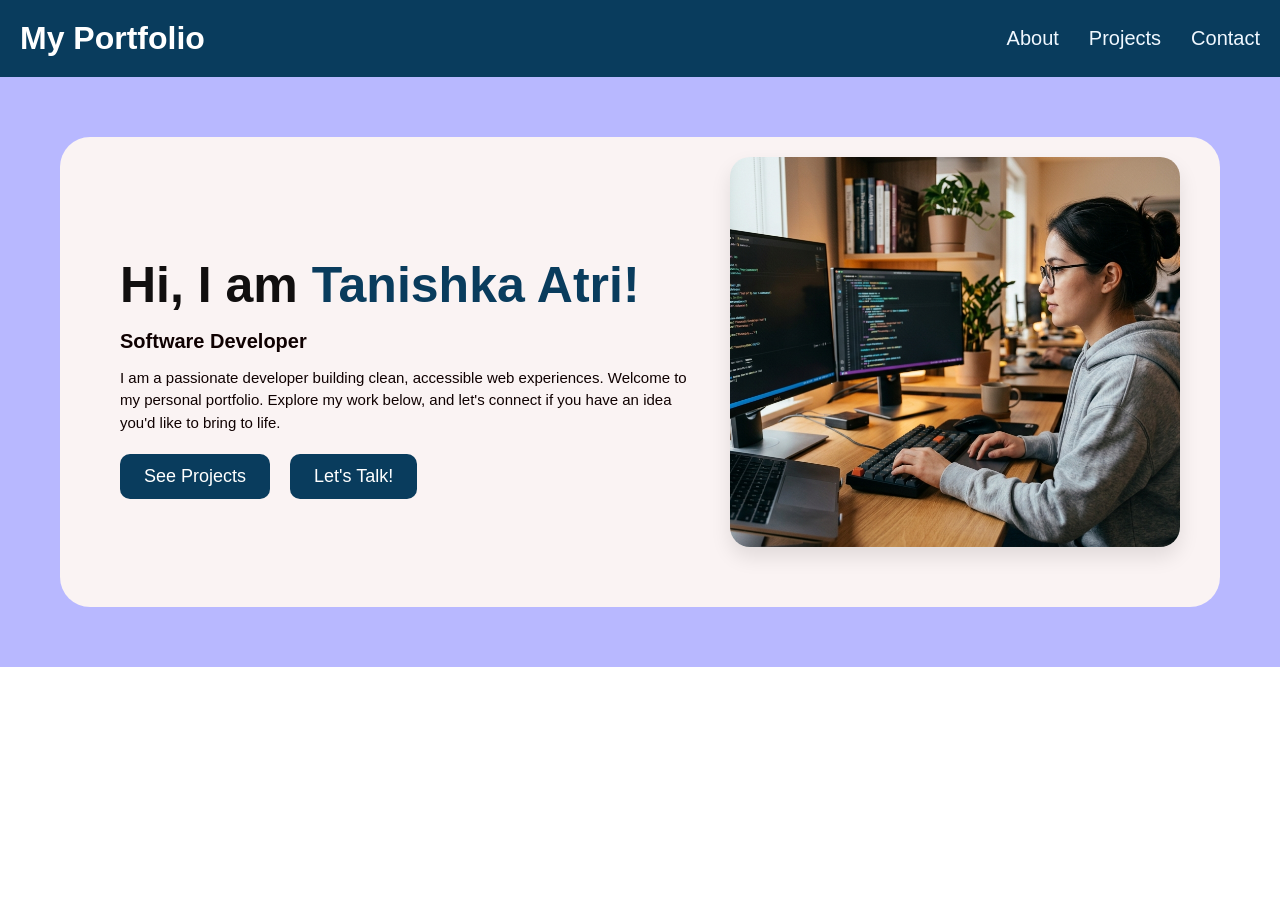
<file: index.html>
<!DOCTYPE html>
<html lang="en">

<head>
    <meta charset="UTF-8">
    <meta name="viewport" content="width=device-width, initial-scale=1.0">
    <title>Tanishka Atri | Software Developer Portfolio</title>
    <!-- SEO Meta Description added below -->
    <meta name="description" content="Professional portfolio of Tanishka Atri, a software developer building clean, accessible web experiences.">
    
    <!-- All links moved inside head safely -->
    <link rel="stylesheet" href="style.css">
    <link rel="preconnect" href="https://fonts.googleapis.com">
    <link rel="preconnect" href="https://fonts.gstatic.com" crossorigin>
    <link href="https://fonts.googleapis.com/css2?family=Inter:wght@400;600;700&display=swap" rel="stylesheet">
</head>

<body>
    <header role="banner">
        <div class="head">
            <h1 id="main-h">My Portfolio</h1>
            <nav aria-label="Main Navigation">
                <a href="#about">About</a>
                <a href="project.html">Projects</a>
                <a href="contact.html">Contact</a>
            </nav>
        </div>
    </header>

    <main id="main-content">
        <!-- outer box -->
        <section id="about" aria-labelledby="about-heading">
            <!-- inner box -->
            <div class="about-container">
                <!-- left side text -->
                <div class="about-text">
                    <!-- Added id to match aria-labelledby above -->
                    <h2 id="about-heading">Hi, I am <span class="highlight">Tanishka Atri!</span></h2>
                    
                    <h3>Software developer</h3> 
                    <p>
                        I am a passionate developer building clean, accessible web experiences. Welcome to my personal portfolio. Explore my work below, and let's connect if you have an idea you'd like to bring to life.
                    </p>
                    
                    <!-- Fixed class spelling to group to match your CSS -->
                    <div class="btn-group">
                        <a href="project.html" class="btn">See Projects</a>
                        <a href="contact.html" class="btn" >Let's Talk!</a>
                    </div>
                </div>

                <!-- right side image (Descriptive alt text) -->
                <img class="img1" src="image_ff5de841.png" alt="Headshot of Tanishka Atri smiling">
            </div>
        </section>
    </main>

    <!-- Page body closes strictly at the very bottom -->
</body>
</html>
</file>
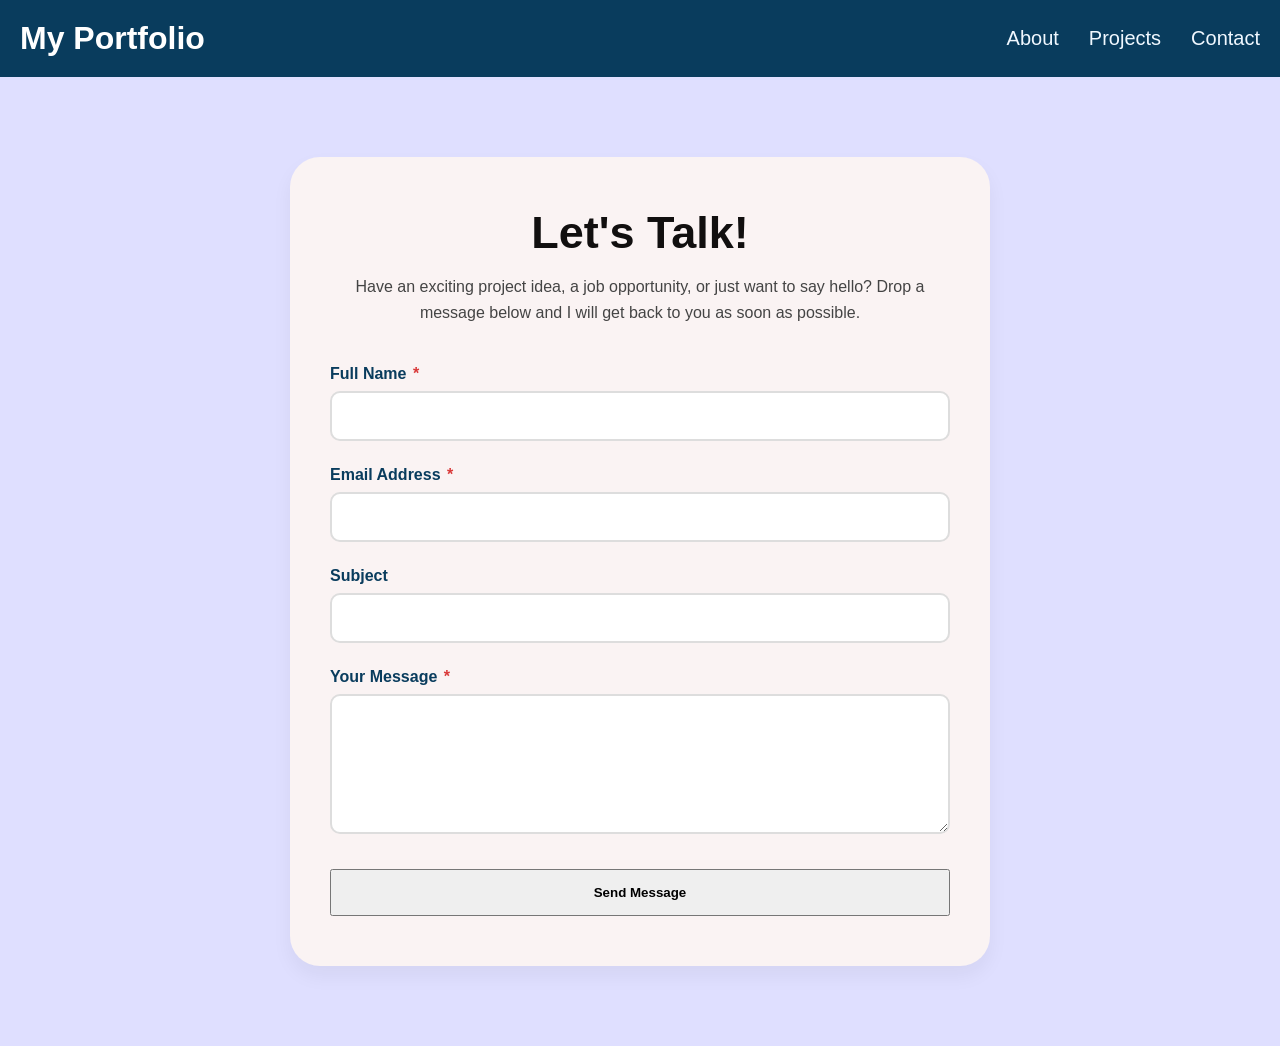
<file: contact.html>
<!DOCTYPE html>
<html lang="en">
<head>
    <meta charset="UTF-8">
    <meta name="viewport" content="width=device-width, initial-scale=1.0">
    <title>Contact | Tanishka Atri Portfolio</title>
    <meta name="description" content="Get in touch with Tanishka Atri for software development opportunities, project collaborations, or inquiries.">
    <link rel="stylesheet" href="contact.css">
</head>
<body>

    <!-- Header remains consistent across your website -->
    <header role="banner">
        <div class="head">
            <h1 id="main-h">My Portfolio</h1>
            <nav aria-label="Main Navigation">
                <a href="index.html">About</a>
                <a href="project.html">Projects</a>
                <a href="contact.html" aria-current="page">Contact</a>
            </nav>
        </div>
    </header>

    <!-- Main Content wrapper for SEO and Accessibility -->
    <main id="main-content">
        <section class="contact-section" aria-labelledby="contact-heading">
            
            <div class="contact-container">
                <div class="contact-header">
                    <h2 id="contact-heading">Let's <span class="highlight">Talk!</span></h2>
                    <p>Have an exciting project idea, a job opportunity, or just want to say hello? Drop a message below and I will get back to you as soon as possible.</p>
                </div>

                <!-- Accessible, validation-ready Form -->
                <form action="#" method="POST" class="contact-form">
                    
                    <!-- Name Field -->
                    <div class="form-group">
                        <label for="user-name">Full Name <span class="required" aria-hidden="true">*</span></label>
                        <input type="text" id="user-name" name="name" autocomplete="name" required aria-required="true">
                    </div>

                    <!-- Email Field -->
                    <div class="form-group">
                        <label for="user-email">Email Address <span class="required" aria-hidden="true">*</span></label>
                        <input type="email" id="user-email" name="email" autocomplete="email" required aria-required="true">
                    </div>

                    <!-- Subject Field (Optional) -->
                    <div class="form-group">
                        <label for="user-subject">Subject</label>
                        <input type="text" id="user-subject" name="subject">
                    </div>

                    <!-- Message Field -->
                    <div class="form-group">
                        <label for="user-message">Your Message <span class="required" aria-hidden="true">*</span></label>
                        <textarea id="user-message" name="message" rows="6" required aria-required="true"></textarea>
                    </div>

                    <!-- Submit Action -->
                    <div class="form-actions">
                        <button type="submit" class="btn">Send Message</button>
                    </div>

                </form>
            </div>

        </section>
    </main>

</body>
</html>
</file>
<file: style.css>
*, *::before, *::after {
    box-sizing: border-box;
    margin: 0;
    padding: 0;
}

body {
    font-family: -apple-system, BlinkMacSystemFont, "Segoe UI", Roboto, Helvetica, Arial, sans-serif;
    margin: 0; 
    padding: 0;
    background-color: #ffffff;
}


.head {
    background-color: #093C5D;
    display: flex;
    gap: 60px;
    align-items: center;
    padding: 20px;
}

#main-h {
    color: white;
    margin-right: auto;
}

header nav {
    display: flex;
    gap: 30px;
    font-size: 20px;
}

header nav a {
    color: aliceblue;
    text-decoration: none;
    transition: color 0.2s ease;
}

header nav a:hover {
    text-decoration: underline;
}


header nav a:focus-visible,
.btn:focus-visible {
    outline: 3px solid #B8B8FF;
    outline-offset: 4px;
}


#about {
    background-color: #B8B8FF;
    padding: 60px ; 
    justify-content: center;
    display: flex;
}

.about-container {
    max-width: 1600px; 
    width: 100%;
    background-color: rgb(250, 243, 243);
    border-radius: 30px;
    display: flex;
    align-items: center;
    justify-content: space-between;
    gap: 40px;    
    padding: 40px; 
}

.about-text {
    margin-left: 20px;
    color: #0f0101;
}

.about-text h2 {
    line-height: 1.6;
    color: #110f0f;
    font-size: 50px;
}

.highlight {
    color: #093C5D;
}

.about-text h3 {
    text-transform: capitalize;
    line-height: 1.6;
    font-size: 20px;
    margin-bottom: 10px;
}

.about-text p {
    line-height: 1.5;
    font-size: 15px;
    margin-bottom: 20px;
}

.btn-group {
    display: flex;
    gap: 20px; 
}
.btn-group a{
    text-decoration: none;
}

.btn {
    padding: 12px 24px;
    background-color: #093C5D;
    border-radius: 10px;
    font-size: 18px;
    color: white;
    border: none;
    cursor: pointer;
    transition: background-color 0.2s ease;
}

.btn:hover {
    background-color: #06263b;
}

.img1 {
    width: 450px;              
    height: 390px;               
    border-radius: 20px; 
    object-fit: cover;
    
    transform: translateY(-20px); 
    
    transition: transform 0.3s ease-in-out; 
    box-shadow: 0 10px 20px rgba(0, 0, 0, 0.1);
}

.img1:hover {
    transform: translateY(-20px) scale(1.05); 
    box-shadow: 0 20px 35px rgba(0, 0, 0, 0.15); 
}

@media (max-width: 768px) {
    #about {
        padding: 40px 15px;
    }

    .about-container {
        flex-direction: column-reverse; 
        text-align: center;
        text-align: center;
        gap: 20px;
        padding: 30px 20px;
    }
    
    .about-text {
        margin-left: 0;
    }

    .about-text h2 {
        font-size: 32px;
    }
    
    .btn-group {
        justify-content: center; 
    }

    .img1 {
        width: 100%;
        max-width: 350px; 
        height: 250px;
        
        transform: translateY(0); 
    }

    .img1:hover {
        transform: translateY(0) scale(1.05); 
    }
}
</file>
<file: contact.css>
*, *::before, *::after {
    box-sizing: border-box;
    margin: 0;
    padding: 0;
}

body {
    font-family: -apple-system, BlinkMacSystemFont, "Segoe UI", Roboto, Helvetica, Arial, sans-serif;
    margin: 0; 
    padding: 0;
    background-color: #ffffff;
}

/* --- HEADER & NAVIGATION --- */
.head {
    background-color: #093C5D;
    display: flex;
    gap: 60px;
    align-items: center;
    padding: 20px;
}

#main-h {
    color: white;
    margin-right: auto;
}

header nav {
    display: flex;
    gap: 30px;
    font-size: 20px;
}

header nav a {
    color: aliceblue;
    text-decoration: none;
    transition: color 0.2s ease;
}

header nav a:hover {
    text-decoration: underline;
}

/* Accessible focus styling for keyboard navigators */
header nav a:focus-visible,
.btn:focus-visible {
    outline: 3px solid #B8B8FF;
    outline-offset: 4px;
}

/* --- CONTACT SECTION LAYOUT --- */
.contact-section {
    padding: 80px 20px;
    display: flex;
    justify-content: center;
    align-items: center;
    background-color: #dfdfff; /* Clean canvas break from header */
}

.contact-container {
    max-width: 700px;
    width: 100%;
    background-color: rgb(250, 243, 243); /* Matches your About and Project card themes */
    padding: 50px 40px;
    border-radius: 30px;
    box-shadow: 0 10px 20px rgba(0, 0, 0, 0.05);
}

.contact-header {
    text-align: center;
    margin-bottom: 40px;
}

#contact-heading {
    font-size: 45px;
    color: #110f0f;
    margin-bottom: 15px;
}

.contact-header p {
    font-size: 16px;
    line-height: 1.6;
    color: #444;
}

/* --- ACCESSIBLE FORM CONTROL --- */
.contact-form {
    display: flex;
    flex-direction: column;
    gap: 25px; /* Spaces out your inputs cleanly */
}

.form-group {
    display: flex;
    flex-direction: column;
    gap: 8px; /* Spaces input box safely from its text label */
}

.form-group label {
    font-size: 16px;
    font-weight: 600;
    color: #093C5D;
}

.required {
    color: #d93838; /* Red indicator for required fields */
    margin-left: 2px;
}

/* Base style for inputs and textareas */
.form-group input,
.form-group textarea {
    width: 100%;
    padding: 14px 16px;
    font-size: 16px;
    font-family: inherit; /* Inherits system UI fonts from body */
    background-color: #ffffff;
    border: 2px solid #ddd;
    border-radius: 10px;
    color: #110f0f;
    outline: none; /* Disables standard ugly browser default outlines */
    transition: border-color 0.2s ease, box-shadow 0.2s ease;
}

/* High contrast active focus state for 100% Accessibility score */
.form-group input:focus-visible,
.form-group textarea:focus-visible {
    border-color: #093C5D;
    box-shadow: 0 0 0 4px rgba(9, 60, 93, 0.15); /* Sleek outline ring effect */
}

/* Disable messy diagonal layout stretching on textareas */
.form-group textarea {
    resize: vertical;
}

.form-actions {
    margin-top: 10px;
}

/* Ensures the submit button spans full width on form container */
.form-actions .btn {
    width: 100%;
    padding: 14px;
    font-weight: 600;
}

/* --- RESPONSIVE PHONE LAYOUT --- */
@media (max-width: 500px) {
    .contact-section {
        padding: 40px 15px;
    }

    .contact-container {
        padding: 30px 20px;
        border-radius: 20px;
    }

    #contact-heading {
        font-size: 32px;
    }
}
</file>
